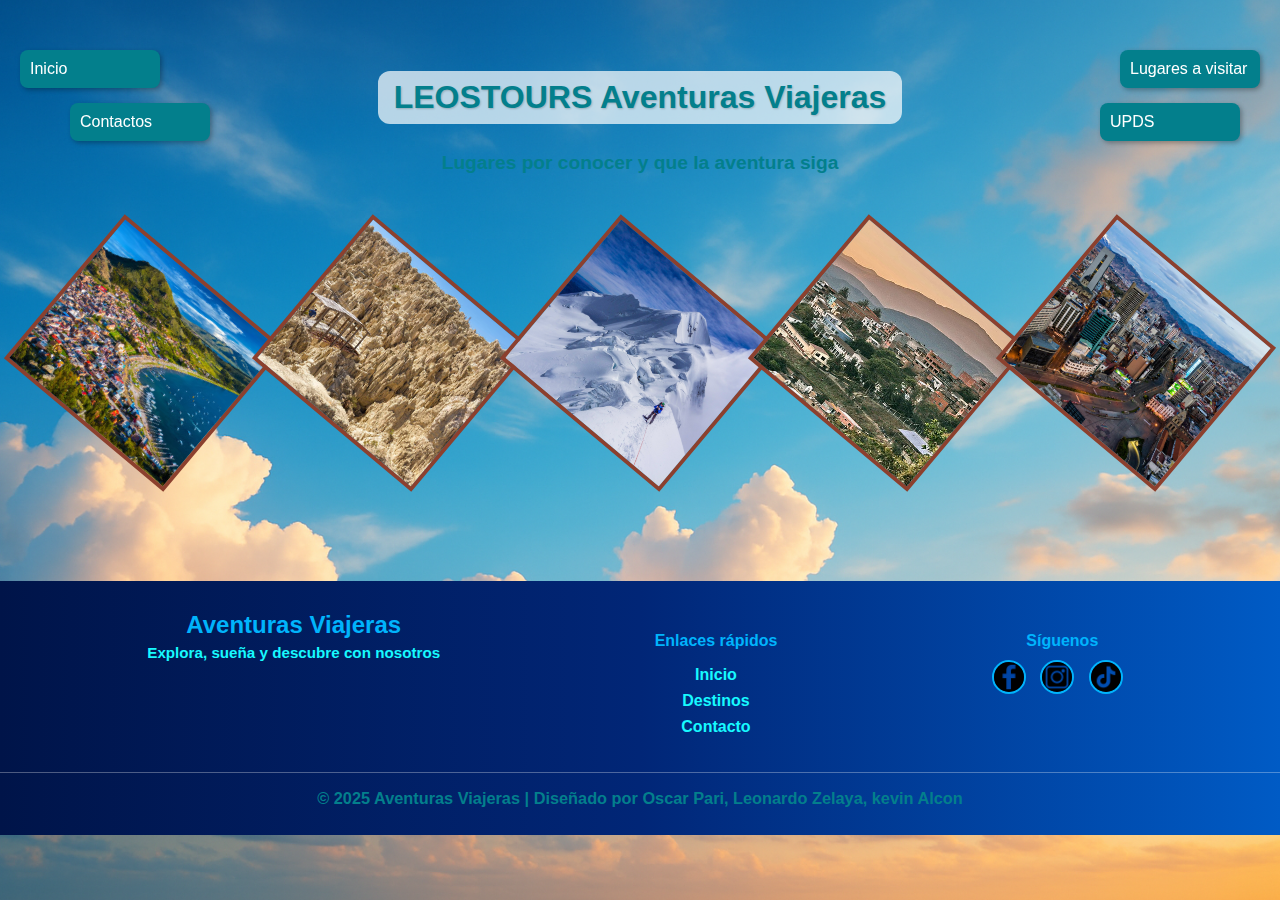
<file: index.html>
<!DOCTYPE html>
<html lang="es">
<head>
  <meta charset="UTF-8">
  <meta name="viewport" content="width=device-width, initial-scale=1.0"/>
  <title>Aventuras Viajeras</title>
  <link rel="stylesheet" href="style.css">
</head>
<body>

<div class="menu-graditas-izq">
  <a href="index.html">Inicio</a>
  <a href="contactos.html">Contactos</a>
</div>

<div class="menu-graditas-der">
  <a href="LugaresVisitar.html">Lugares a visitar</a>
  <a href="https://www.upds.edu.bo/carrera/ingenieria-de-sistemas-la-paz/">UPDS</a>
</div>

<div class="contenido">
  <h1>LEOSTOURS Aventuras Viajeras</h1>
  <p>Lugares por conocer y que la aventura siga</p><br><br>
  <div class="collage">
    <div class="imagen-con-nombre">
      <a href="copacabana.html">
        <img src="imagenes/imagenes index/paisaje 1.jpg" alt="Copacabana" class="rombo">
      </a>
      <div class="nombre-lugar">Copacabana</div>
    </div>
    
    <div class="imagen-con-nombre">
      <a href="valledelaluna.html">
        <img src="imagenes/imagenes index/paisaje 2.jpg" alt="Valle de la Luna" class="rombo">
      </a>
      <div class="nombre-lugar">Valle de la Luna</div>
    </div>
  
    <div class="imagen-con-nombre">
      <a href="illimani.html">
        <img src="imagenes/imagenes index/paisaje 3.jpg" alt="Illimani" class="rombo">
      </a>
      <div class="nombre-lugar">Illimani</div>
    </div>
  
    <div class="imagen-con-nombre">
      <a href="coroico.html">
        <img src="imagenes/imagenes index/paisaje 4.jpg" alt="Coroico" class="rombo">
      </a>
      <div class="nombre-lugar">Coroico</div>
    </div>
  
    <div class="imagen-con-nombre">
      <a href="centro.html">
        <img src="imagenes/imagenes index/centro.jpeg" alt="CENTRO" class="rombo">
      </a>
      <div class="nombre-lugar">La paz</div>
    </div>
  </div>

  <footer class="footer">
    <div class="footer-container">
      <div class="footer-logo">
        <h2>Aventuras Viajeras</h2>
        <p>Explora, sueña y descubre con nosotros</p>
      </div>
  
      <div class="footer-links">
        <h4>Enlaces rápidos</h4>
        <ul>
          <li><a href="index.html">Inicio</a></li>
          <li><a href="Lugaresvisitar.html">Destinos</a></li>
          <li><a href="contactos.html">Contacto</a></li>
        </ul>
      </div>
  
      <div class="footer-social">
        <h4>Síguenos</h4>
        <div class="social-icons">
          <a href="https://www.facebook.com/?locale=es_LA" target="_blank"><img src="imagenes/iconos/facebook.png" alt="Facebook"></a>
          <a href="https://www.instagram.com/TuPaginaDeViajes" target="_blank"><img src="imagenes/iconos/instagram.png" alt="Instagram"></a>
          <a href="https://www.tiktok.com/@TuPaginaDeViajes" target="_blank"><img src="imagenes/iconos/tik-tok.png" alt="TikTok"></a>
        </div>
      </div>
    </div>
  
    <div class="footer-bottom">
      <p>© 2025 Aventuras Viajeras | Diseñado por Oscar Pari, Leonardo Zelaya, kevin Alcon</p>
    </div>
  </footer>
  
</body>
</html>
</file>
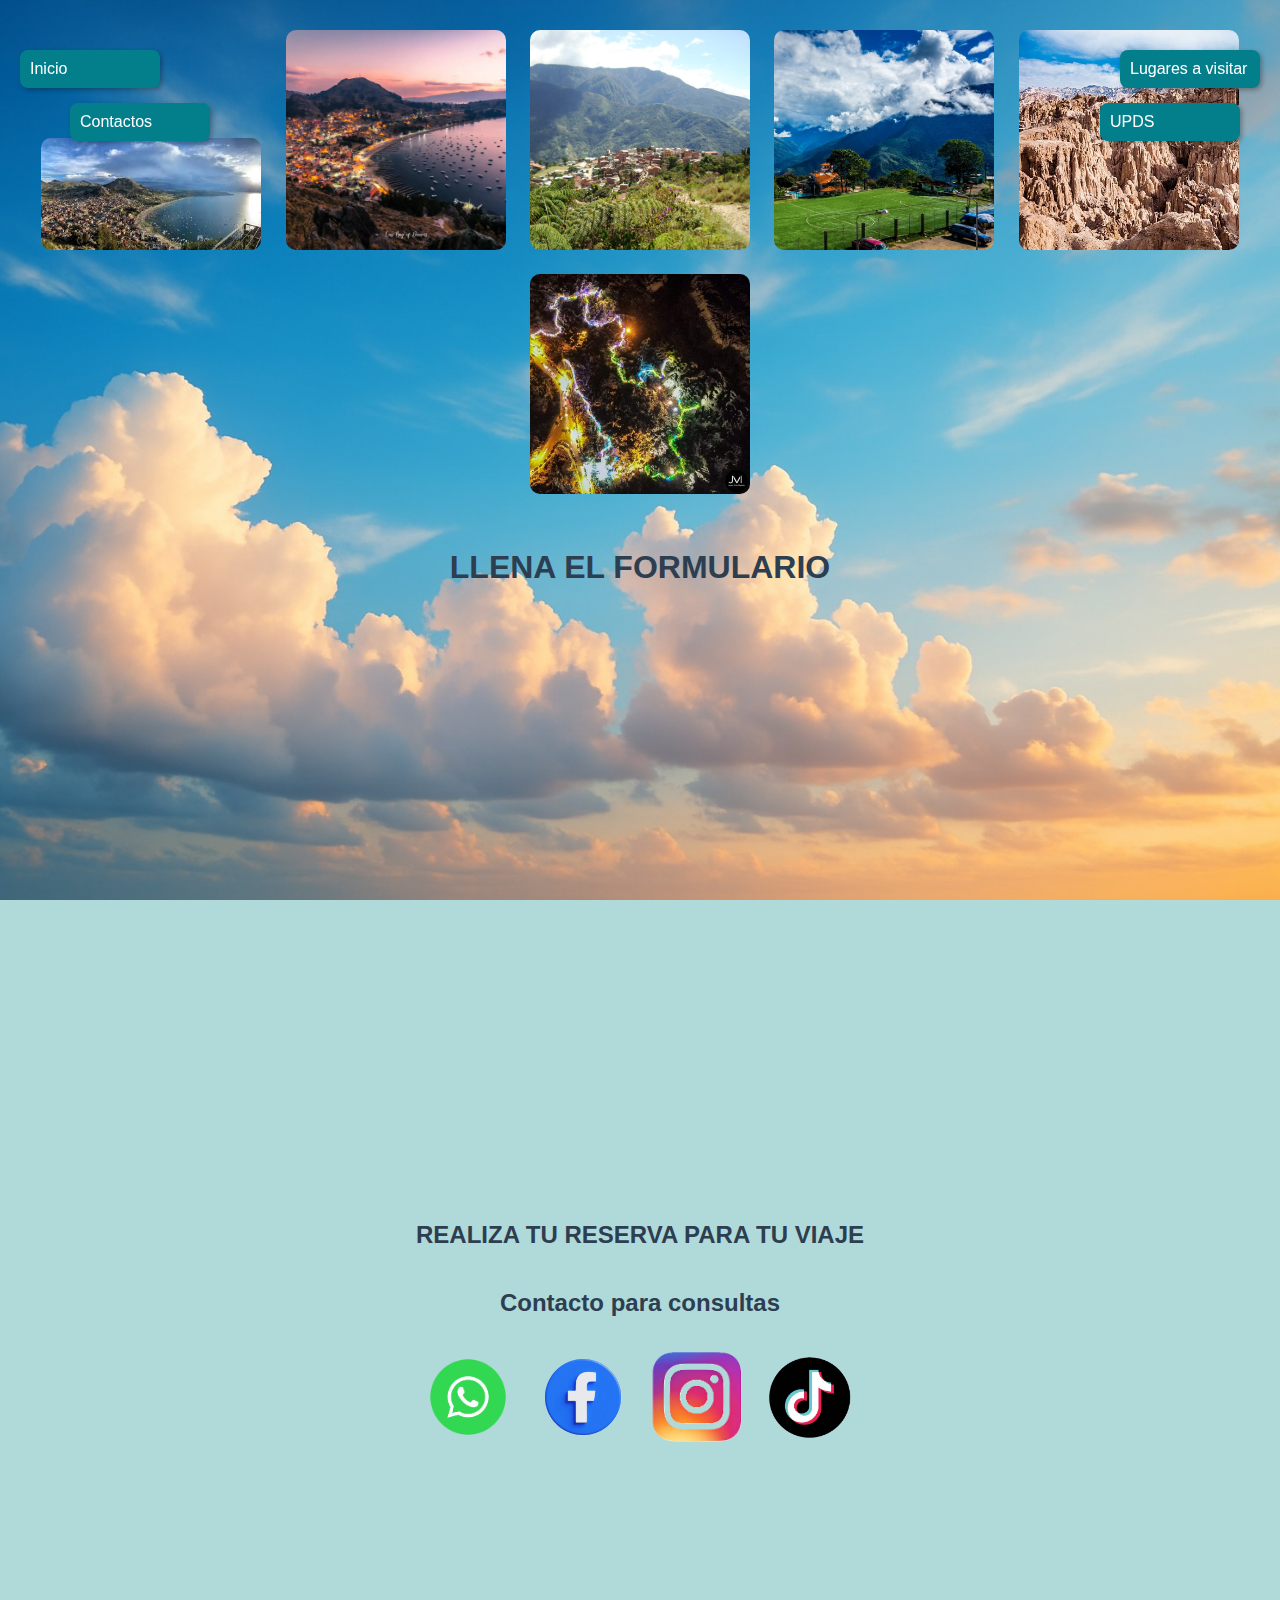
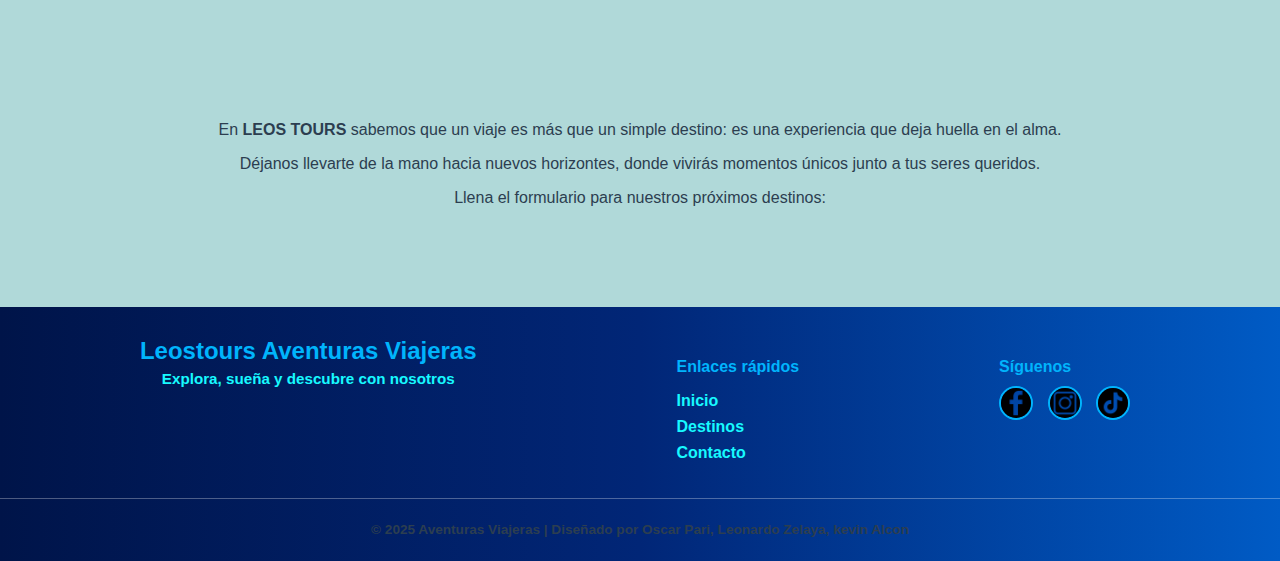
<file: contactos.html>
<!DOCTYPE html>
<html lang="es">
<head>
  <meta charset="UTF-8" />
  <meta name="viewport" content="width=device-width, initial-scale=1.0"/>
  <title>LEOS TOURS - Reserva tu Viaje</title>
  <link rel="stylesheet" href="fondo.css" />
  <!--bootstrap-->
  
</head>

<body>
  <div id="mi-encabezado"></div>

  <script>
    fetch('header.html')
      .then(res => res.text())
      .then(data => {
        document.getElementById('mi-encabezado').innerHTML = data;
      });
  </script>
  <div class="sec-1">
    <img src="imagenes/copacabana.jpeg" width="220px" alt="Copacabana" />
    <img src="imagenes/copacabana_noche.jpg" width="220px" alt="Copacabana noche" />
    <img src="imagenes/COROICO.jpg" width="220px" alt="Coroico" />
    <img src="imagenes/chancha coroico.jpg" width="220px" alt="Chancha Coroico" />
    <img src="imagenes/valle de luna.jpg" width="220px" alt="Valle de la Luna" />
    <img src="imagenes/valle de la luna noche.jpg" width="220px" alt="Valle de la Luna noche" />
  </div>



  <h1 style="text-align: center;">LLENA EL FORMULARIO</h1>

  <form action="#" method="POST">
  <label for="nombre">Nombre</label>
  <input id="nombre" name="nombre" type="text" placeholder="Ingrese su nombre" required />

  <label for="telefono">Teléfono</label>
  <input id="telefono" name="telefono" type="tel" placeholder="Ingrese su número de teléfono" pattern="[0-9]+" required />

  <label for="email">Correo electrónico</label>
  <input id="email" name="email" type="email" placeholder="Ingrese su correo electrónico" required />

  <label for="destino">Destino deseado</label>
  <select id="destino" name="destino" required>
    <option value="" disabled selected>Seleccione un destino</option>
    <option value="coroico">Coroico</option>
    <option value="valle_de_la_luna">Valle de la Luna</option>
    <option value="copacabana">Copacabana</option>
  </select>

  <label for="mensaje">Mensaje</label>
  <textarea id="mensaje" name="mensaje" rows="5" placeholder="Ingrese un mensaje opcional..."></textarea>

  <input type="submit" value="Reservar" />
</form>

 <div class="sec-2">
  <div class="contacto-redes">
    <h2>REALIZA TU RESERVA PARA TU VIAJE</h2>
    <h2>Contacto para consultas</h2>

    <div class="iconos-redes">
      <a href="https://wa.me/59174267707" target="_blank" title="Escríbenos por WhatsApp">
        <img src="imagenes/whatsapp.png" alt="WhatsApp" />
      </a>

      <a href="https://www.facebook.com/updsLPZ" target="_blank" title="Visítanos en Facebook">
        <img src="imagenes/Facebook1.png" alt="Facebook" />
      </a>

      <a href="https://www.instagram.com" target="_blank" title="Síguenos en Instagram">
        <img src="imagenes/Instagram.png" alt="Instagram" />
      </a>

      <a href="https://www.tiktok.com" target="_blank" title="Míranos en TikTok">
        <img src="imagenes/Tiktok.png" alt="TikTok" />
      </a>
    </div>
  </div>

</div>
    <div style="text-align: right;">
      <iframe 
  src="https://www.google.com/maps/embed?pb=!1m18!1m12!1m3!1d3827.255841158133!2d-68.12513439999999!3d-16.5036489!2m3!1f0!2f0!3f0!3m2!1i1024!2i768!4f13.1!3m3!1m2!1s0x915f2066540d5ceb%3A0x643721d1c13d4b2c!2sUniversidad%20Privada%20Domingo%20Savio!5e0!3m2!1ses-419!2sbo!4v1720118410432!5m2!1ses-419!2sbo" 
  width="400" 
  height="250" 
  style="border:0;" 
  allowfullscreen="" 
  loading="lazy" 
  referrerpolicy="no-referrer-when-downgrade">
</iframe>

    </div>
  </div>

  <p style="text-align:center;">En <strong>LEOS TOURS</strong> sabemos que un viaje es más que un simple destino: es una experiencia que deja huella en el alma.</p>
  <p style="text-align:center;">Déjanos llevarte de la mano hacia nuevos horizontes, donde vivirás momentos únicos junto a tus seres queridos.</p>
  <p style="text-align:center;">Llena el formulario para nuestros próximos destinos:</p>

 

<div id="mi-footer"></div>

<script>
  fetch('footer.html')
    .then(res => res.text())
    .then(data => {
      document.getElementById('mi-footer').innerHTML = data;
    });
</script>
</body>
</html>
</file>
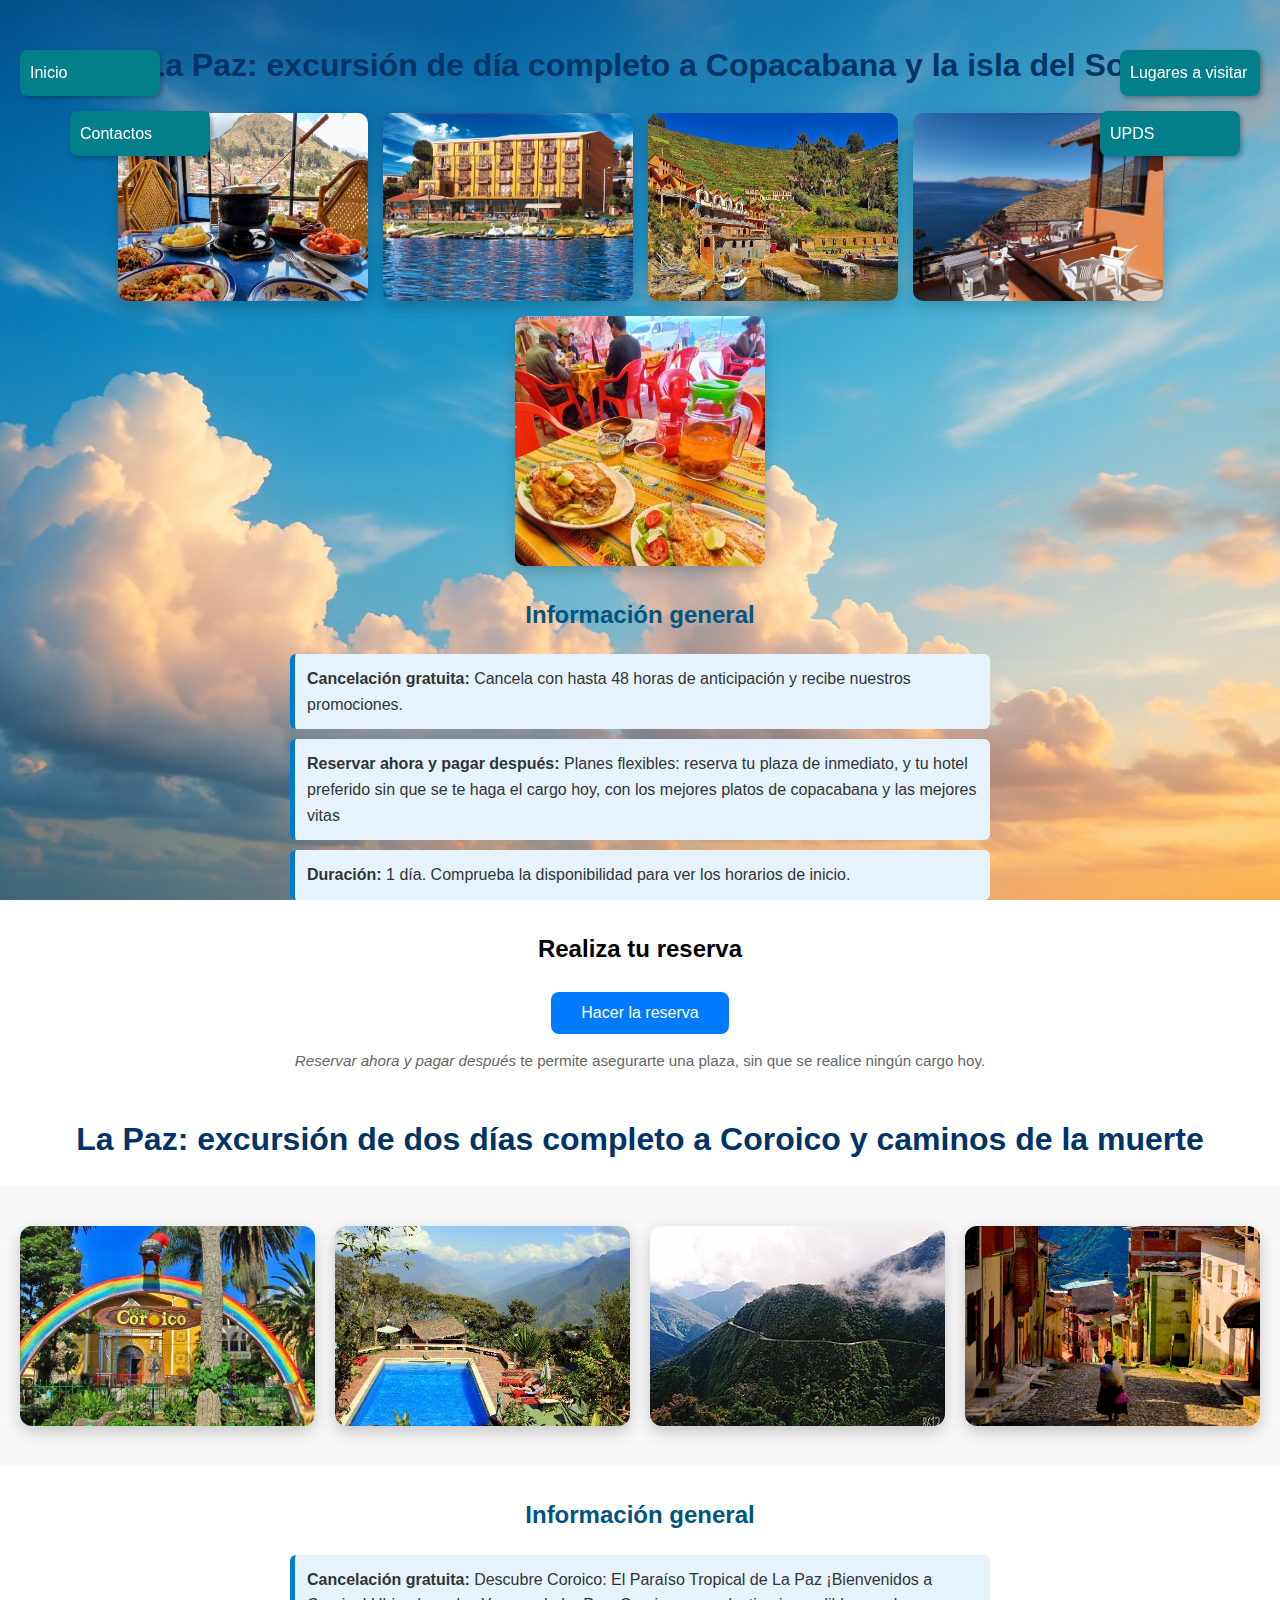
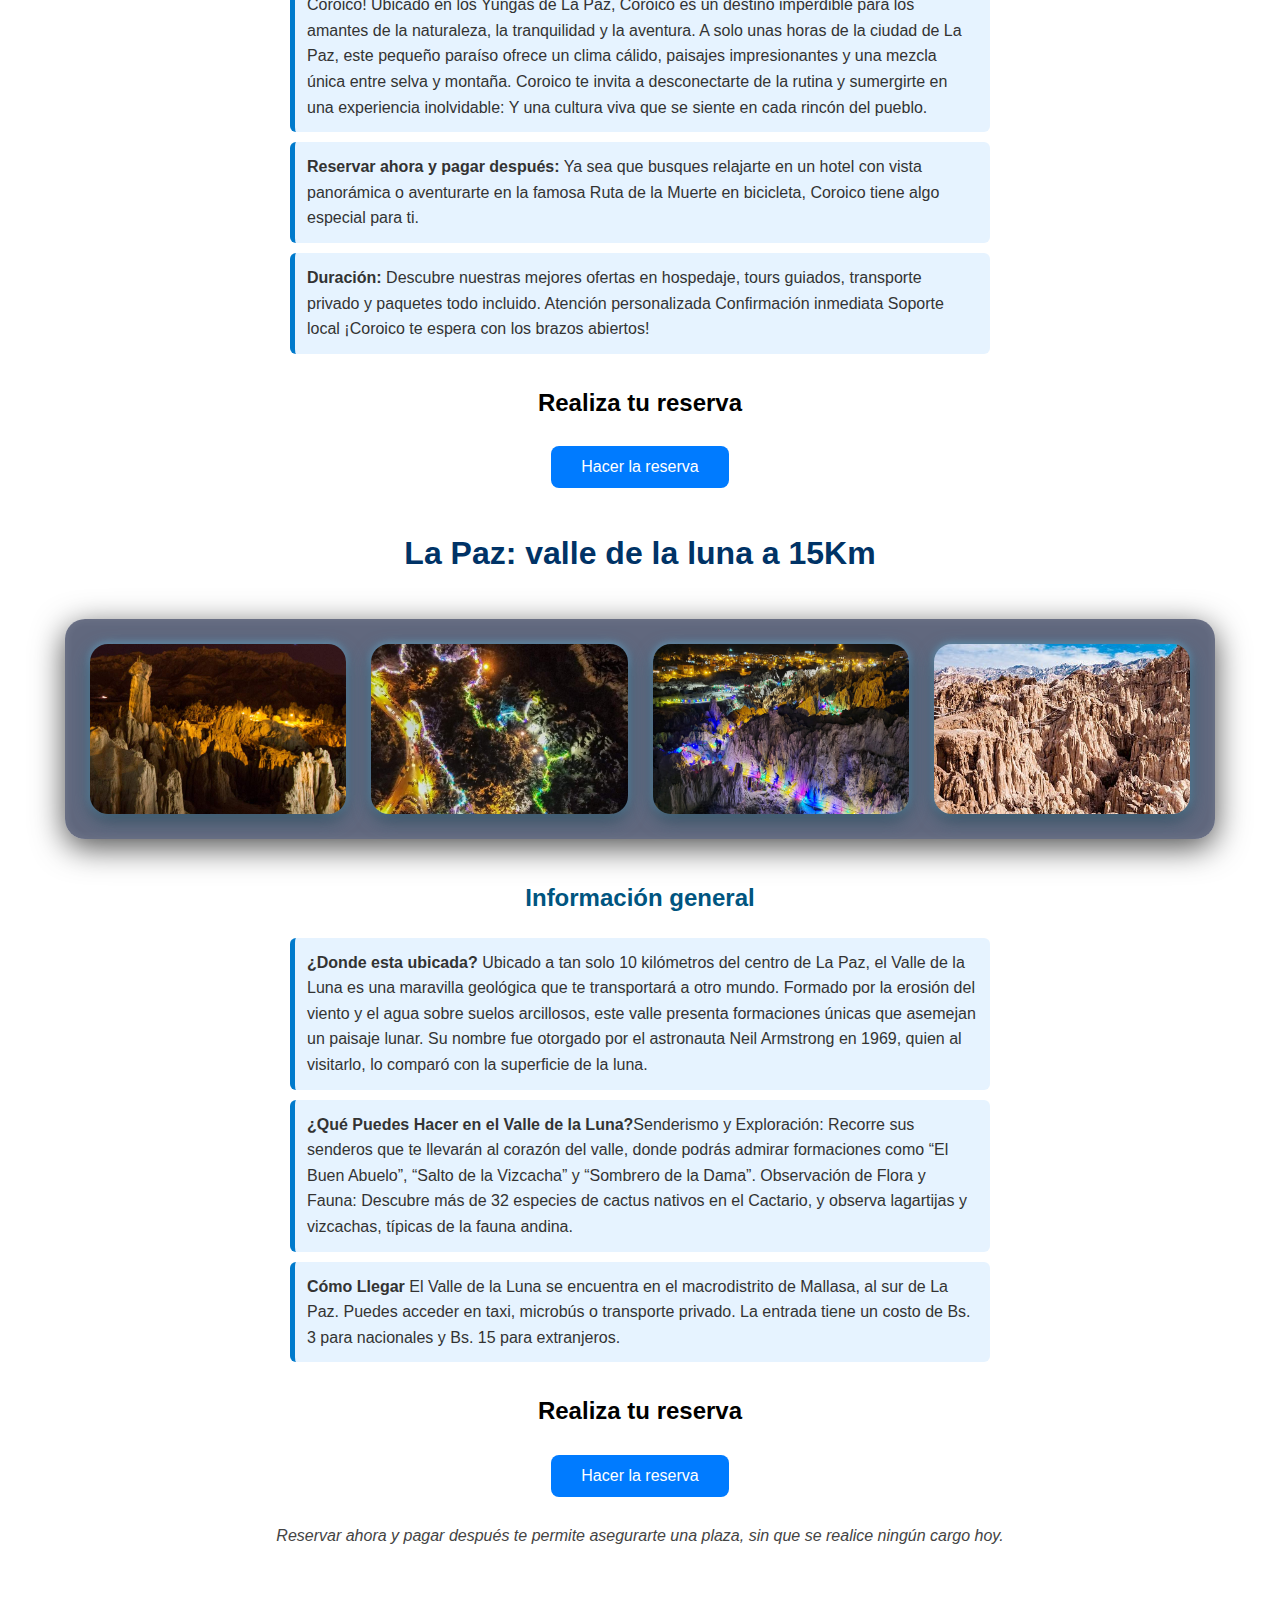
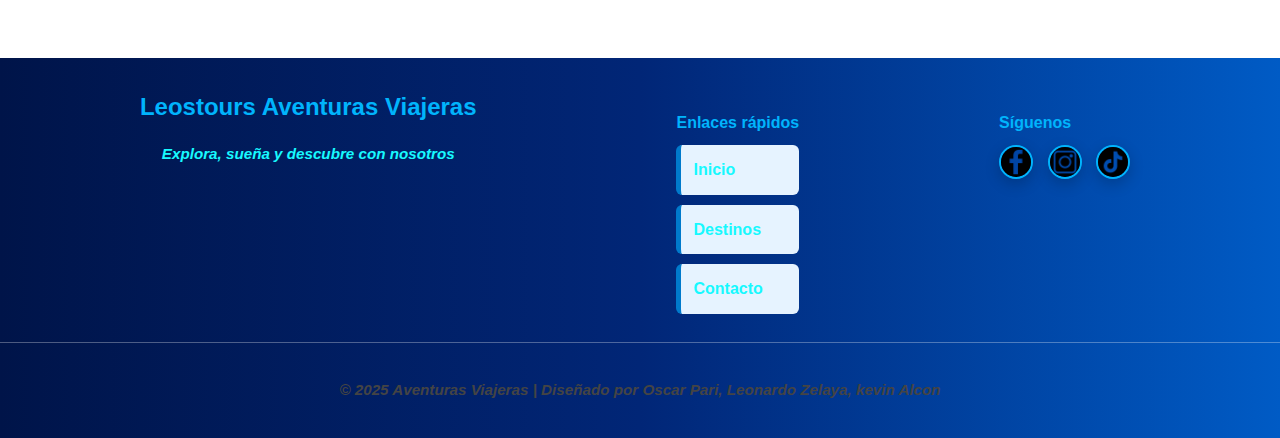
<file: LugaresVisitar.html>
<!DOCTYPE html>
<html lang="es">
<head>
  <meta charset="UTF-8">
  <meta name="viewport" content="width=device-width, initial-scale=1.0">
  <title>Excursión a Copacabana</title>
  <link rel="stylesheet" href="Lugares.css">
  <!--bootstrap-->
</head>

<body>
<div id="mi-encabezado"></div>

  <script>
    fetch('header.html')
      .then(res => res.text())
      .then(data => {
        document.getElementById('mi-encabezado').innerHTML = data;
      });
  </script>
  <h1>La Paz: excursión de día completo a Copacabana y la isla del Sol</h1>
  <!-- Imágenes -->
  <div class="galeria-flex">

    <img src="imagenes/comida-lago-titicaca-bolivia.jpg" alt="comida-lago-titicaca-bolivia" width="300">
    <img src="imagenes/hotel-estelar-del-titicaca.jpg" alt="hotel-estelar-del-titicaca" width="300">
    <img src="imagenes/Isla-del-Sol-Bolivia.jpg" alt="Isla-del-Sol-Bolivia" width="300">
    <img src="imagenes/Isla-del-Sol-Bolivia-vista.jpg" alt="Vista isla" width="300">
    <img src="imagenes/trucha2.jpeg" alt="trucha2" width="300">
  </div>

  <h2>Información general</h2>

  <ul>
    <li><strong>Cancelación gratuita:</strong> Cancela con hasta 48 horas de anticipación y recibe nuestros promociones.</li>
    <li><strong>Reservar ahora y pagar después:</strong> Planes flexibles: reserva tu plaza de inmediato, y tu hotel preferido sin que se te haga el cargo hoy, con los mejores platos de copacabana y las mejores vitas</li>
    <li><strong>Duración:</strong> 1 día. Comprueba la disponibilidad para ver los horarios de inicio.</li>
  </ul>

  <!-- Precio y disponibilidad -->
  <h3>Realiza tu reserva</h3>
  <button onclick="location.href='contactos.html'">Hacer la reserva</button>

  <p><em>Reservar ahora y pagar después</em> te permite asegurarte una plaza, sin que se realice ningún cargo hoy.</p>


  <h1>La Paz: excursión de dos días completo a Coroico y caminos de la muerte</h1>

  <!-- Imágenes -->
  <div class="galeria-coroico">
  <img src="imagenes/Coroico-arco-iris.jpg" alt="Arco iris en Coroico">
  <img src="imagenes/hotel picina.jpg" alt="Piscina del hotel">
  <img src="imagenes/Camino_de_la_Muerte_-_Coroico.jpg" alt="Camino de la Muerte">
  <img src="imagenes/coroico-calles.jpg" alt="Calles de Coroico">
</div>

  <h2>Información general</h2>

  <ul>
    <li><strong>Cancelación gratuita:</strong> Descubre Coroico: El Paraíso Tropical de La Paz
¡Bienvenidos a Coroico! Ubicado en los Yungas de La Paz, Coroico es un destino imperdible para los amantes de la naturaleza, la tranquilidad y la aventura. A solo unas horas de la ciudad de La Paz, este pequeño paraíso ofrece un clima cálido, paisajes impresionantes y una mezcla única entre selva y montaña.
Coroico te invita a desconectarte de la rutina y sumergirte en una experiencia inolvidable:
Y una cultura viva que se siente en cada rincón del pueblo.</li>
    <li><strong>Reservar ahora y pagar después:</strong> Ya sea que busques relajarte en un hotel con vista panorámica o aventurarte en la famosa Ruta de la Muerte en bicicleta, Coroico tiene algo especial para ti.</li>
    <li><strong>Duración:</strong> Descubre nuestras mejores ofertas en hospedaje, tours guiados, transporte privado y paquetes todo incluido.
Atención personalizada
Confirmación inmediata
Soporte local

¡Coroico te espera con los brazos abiertos!</li>
  </ul>

  <!-- Precio y disponibilidad -->
  <h3>Realiza tu reserva</h3>
  <button onclick="location.href='contactos.html'">Hacer la reserva</button>
  
<h1>La Paz: valle de la luna a 15Km</h1>

  <!-- Imágenes -->
  <div class="galeria-luna">
  <img src="imagenes/valle de la luna noche..jpg" alt="valle noche">
  <img src="imagenes/valle de la luna noche.jpg" alt="noche">
  <img src="imagenes/valle de la luna noche2.jpg" alt="vallenoche">
  <img src="imagenes/valle de luna.jpg" alt="valle de la luna">
</div>

  <h2>Información general</h2>

  <ul>
    <li><strong>¿Donde esta ubicada?</strong> Ubicado a tan solo 10 kilómetros del centro de La Paz, el Valle de la Luna es una maravilla geológica que te transportará a otro mundo. Formado por la erosión del viento y el agua sobre suelos arcillosos, este valle presenta formaciones únicas que asemejan un paisaje lunar. Su nombre fue otorgado por el astronauta Neil Armstrong en 1969, quien al visitarlo, lo comparó con la superficie de la luna.</li>
    <li><strong>¿Qué Puedes Hacer en el Valle de la Luna?</strong>Senderismo y Exploración: Recorre sus senderos que te llevarán al corazón del valle, donde podrás admirar formaciones como “El Buen Abuelo”, “Salto de la Vizcacha” y “Sombrero de la Dama”. Observación de Flora y Fauna: Descubre más de 32 especies de cactus nativos en el Cactario, y observa lagartijas y vizcachas, típicas de la fauna andina. </li>
    <li><strong>Cómo Llegar</strong> El Valle de la Luna se encuentra en el macrodistrito de Mallasa, al sur de La Paz. Puedes acceder en taxi, microbús o transporte privado. La entrada tiene un costo de Bs. 3 para nacionales y Bs. 15 para extranjeros.</li>
  </ul>

  <!-- Precio y disponibilidad -->
  <h3>Realiza tu reserva</h3>
  <button onclick="location.href='contactos.html'">Hacer la reserva</button>

  <p><em>Reservar ahora y pagar después</em> te permite asegurarte una plaza, sin que se realice ningún cargo hoy.</p>

<div id="mi-footer"></div>

<script>
  fetch('footer.html')
    .then(res => res.text())
    .then(data => {
      document.getElementById('mi-footer').innerHTML = data;
    });
</script>


</body>

</html>
</file>
<file: style.css>
body {
  margin: 0;
  font-family: sans-serif;
  background: url('imagenes/nubes.png') no-repeat center center fixed;
  background-size: cover;
}

/* Menús con colores de la paleta */
.menu-graditas-izq a,
.menu-graditas-der a {
  display: block;
  width: 120px;
  padding: 10px;
  background: #037F8C; /* azul petróleo fuerte */
  color: white;
  text-decoration: none;
  border-radius: 8px;
  box-shadow: 2px 2px 5px rgba(0,0,0,0.3);
  position: relative;
  margin-bottom: 5px;
  transition: background 0.3s;
}

/* Efecto hover con otro color de la paleta */
.menu-graditas-izq a:hover,
.menu-graditas-der a:hover {
  background: #03A6A6; /* turquesa */
}

.menu-graditas-izq {
  position: fixed;
  top: 50px;
  left: 20px;
}
.menu-graditas-izq a:nth-child(1) { left: 0; top: 0; }
.menu-graditas-izq a:nth-child(2) { left: 50px; top: 10px; }

.menu-graditas-der {
  position: fixed;
  top: 50px;
  right: 20px;
}
.menu-graditas-der a:nth-child(1) { right: 0; top: 0; }
.menu-graditas-der a:nth-child(2) { right: 20px; top: 10px; }

.contenido {
  text-align: center;
  padding-top: 50px;
  left: 50%;
}

.contenido h1 {
  color: #037F8C;
  background: rgba(255, 255, 255, 0.7); /* aumenta opacidad para mayor contraste */
  display: inline-block;
  padding: 8px 16px; /* más padding para hacerlo más elegante */
  border-radius: 12px; /* esquinas más suaves */
  text-shadow: 1px 1px 2px rgba(0,0,0,0.2); /* sombra gris tenue para realce */
  font-size: 2em; /* aumenta tamaño si deseas mayor impacto */
}

.contenido p {
  color:#037F8C; /* mantiene tu turquesa distintivo */
  font-weight: bold; /* más impacto visual */
  font-size: 1.2em; /* ligeramente más grande y legible */
  background: none; /* elimina fondo para limpieza */
  padding: 0; /* elimina relleno innecesario */
  margin-top: 6px; /* espacio pequeño debajo del título */
}

.collage {
  display: flex;
  justify-content: center;
  flex-wrap: wrap;
  gap: 20px;
  padding: 20px;
}

/* Bordes de imágenes con marrón ladrillo */
.collage img {
  width: 200px;
  height: 180px;
  object-fit: cover;
  margin: 10px;
  border: 4px solid #8C402E; /* marrón ladrillo */
  transition: transform 0.3s, border-color 0.3s;
}

.collage img:hover {
  transform: scale(1.2);
  border-color: #F2A88D; /* durazno claro al pasar el mouse */
}

.rombo {
  transform: rotate(40deg);
}

.imagen-con-nombre {
  position: relative;
  display: inline-block;
}

.nombre-lugar {
  position: absolute;
  bottom: -35px; /* debajo de la imagen */
  left: 50%;
  transform: translateX(-50%);
  background-color: #03A6A6; /* turquesa para resaltar */
  color: white;
  font-weight: bold;
  padding: 5px 10px;
  border-radius: 6px;
  opacity: 0;
  transition: opacity 0.3s ease;
  white-space: nowrap;
  pointer-events: none;
  z-index: 1;
}

.imagen-con-nombre:hover .nombre-lugar {
  opacity: 1;
}

.footer {
  background: linear-gradient(90deg, #001449, #012677, #005bc5); /* degradado con color1 a color3 */
  color: #17f9ff; /* celeste fuerte para los textos */
  padding: 30px 0 10px 0;
  margin-top: 100px;
  font-weight: bold;
}

.footer-container {
  display: flex;
  justify-content: space-around;
  flex-wrap: wrap;
  max-width: 1200px;
  margin: 0 auto;
  padding: 0 20px;
}

.footer-logo h2 {
  margin: 0;
  color: #00b4fc; /* color4 para el título del logo */
}

.footer-logo p {
  margin-top: 5px;
  font-size: 0.95em;
  color: #17f9ff; /* color5 para descripción clara */
}

.footer-links h4,
.footer-social h4 {
  margin-bottom: 10px;
  color: #00b4fc; /* color4 para títulos de secciones */
}

.footer-links ul {
  list-style: none;
  padding: 0;
}

.footer-links li {
  margin-bottom: 8px;
}

.footer-links a {
  color: #17f9ff; /* color5 para enlaces */
  text-decoration: none;
}

.footer-links a:hover {
  text-decoration: underline;
}

.footer-social .social-icons a {
  display: inline-block;
  margin-right: 10px;
}

.footer-social .social-icons img {
  width: 30px;
  height: 30px;
  border-radius: 50%;
  border: 2px solid #00b4fc; /* color4 para borde de iconos */
  transition: transform 0.3s, border-color 0.3s;
}

.footer-social .social-icons img:hover {
  transform: scale(1.2);
  border-color: #17f9ff; /* cambia a color5 al pasar el mouse */
}

.footer-bottom {
  text-align: center;
  margin-top: 20px;
  border-top: 1px solid rgba(255,255,255,0.3);
  padding-top: 10px;
  font-size: 0.85em;
}
</file>
<file: fondo.css>
/* Estilo general del cuerpo */
body {
  font-family: Verdana, Geneva, Tahoma, sans-serif;
  
  margin: 0;
  padding: 0;
  
}
 
body {
  margin: 0;
  font-family: sans-serif;
  background: url('imagenes/fondo\ de\ pantalla.jpeg') no-repeat center center fixed;
  background-color: #b0d9d9;
  background-size: cover;
}


/* Galería de imágenes */
.sec-1 {
  text-align: center;
  padding: 20px;
}

.sec-1 img {
  margin: 10px;
  border-radius: 10px;
  transition: transform 0.3s ease;
}

.sec-1 img:hover {
  transform: scale(1.05);
}

/* Títulos y textos centrados */
h1, h2, h3, p {
  text-align: center;
  color: #2c3e50;
}

form {
  max-width: 400px;
  margin: 20px auto;
  padding: 25px;
  background: #037f8c;
  border-radius: 10px;
  box-shadow: 0 4px 12px rgba(0,0,0,0.1);
  font-family: 'Segoe UI', Tahoma, Geneva, Verdana, sans-serif;
  opacity: 0;
  transform: translateY(20px);
  animation: fadeInUp 0.8s forwards ease-out;
}

@keyframes fadeInUp {
  to {
    opacity: 1;
    transform: translateY(0);
  }
}

form label {
  display: block;
  margin-bottom: 8px;
  font-weight: 600;
  color: #333;
  opacity: 0;
  transform: translateX(-20px);
  animation: slideInLeft 0.6s forwards ease-out;
}

form label:nth-of-type(1) {
  animation-delay: 0.1s;
}
form label:nth-of-type(2) {
  animation-delay: 0.2s;
}
form label:nth-of-type(3) {
  animation-delay: 0.3s;
}
form label:nth-of-type(4) {
  animation-delay: 0.4s;
}
form label:nth-of-type(5) {
  animation-delay: 0.5s;
}

@keyframes slideInLeft {
  to {
    opacity: 1;
    transform: translateX(0);
  }
}

form input[type="text"],
form input[type="tel"],
form input[type="email"],
form select,
form textarea {
  width: 100%;
  padding: 10px 12px;
  margin-bottom: 18px;
  border: 1.8px solid #ccc;
  border-radius: 6px;
  font-size: 15px;
  transition: border-color 0.3s ease, box-shadow 0.3s ease;
  box-sizing: border-box;
  opacity: 0;
  transform: translateX(20px);
  animation: slideInRight 0.6s forwards ease-out;
}

form input[type="text"]:focus,
form input[type="tel"]:focus,
form input[type="email"]:focus,
form select:focus,
form textarea:focus {
  border-color: #4a90e2;
  outline: none;
  box-shadow: 0 0 6px rgba(74,144,226,0.5);
}

form input[type="text"]:nth-of-type(1),
form input[type="tel"]:nth-of-type(2),
form input[type="email"]:nth-of-type(3),
form select:nth-of-type(4),
form textarea:nth-of-type(5) {
  animation-delay: 0.7s;
}

@keyframes slideInRight {
  to {
    opacity: 1;
    transform: translateX(0);
  }
}

form textarea {
  resize: vertical;
  min-height: 100px;
}

form input[type="submit"] {
  background-color: #4a90e2;
  color: white;
  font-weight: 700;
  border: none;
  padding: 12px 0;
  width: 100%;
  border-radius: 8px;
  cursor: pointer;
  font-size: 16px;
  transition: background-color 0.3s ease, transform 0.3s ease;
  opacity: 0;
  transform: scale(0.9);
  animation: popIn 0.6s forwards ease-out;
  animation-delay: 1.1s;
}

form input[type="submit"]:hover {
  background-color: #357abd;
  transform: scale(1.05);
}

@keyframes popIn {
  to {
    opacity: 1;
    transform: scale(1);
  }
}


form label {
  display: block;
  margin-bottom: 5px;
  font-weight: bold;
  color: #000000;
}

form input,
form textarea {
  width: 100%;
  padding: 10px;
  margin-bottom: 15px;
  border: 1px solid #ccc;
  border-radius: 8px;
  font-size: 14px;
  box-sizing: border-box;
}

/* Botón de envío */
form input[type="submit"] {
  background-color: #03a6a6;
  color: white;
  border: none;
  padding: 12px;
  font-size: 16px;
  border-radius: 8px;
  cursor: pointer;
  transition: background-color 0.3s ease;
}

form input[type="submit"]:hover {
  background-color: #2980b9;
}

/* Sección de contacto y mapa */

iframe {
  width: 100%;
  height: 250px;
  border: none;
  border-radius: 10px;
}

/* Adaptación para móviles */
@media (max-width: 768px) {
  .sec-2 {
    flex-direction: column;
    align-items: center;
  }

  .sec-2 > div {
    width: 100%;
    text-align: center;
  }
}

/* Animación para destinos */
@keyframes subirSuave {
  0% {
    opacity: 0;
    transform: translateY(30px);
  }
  100% {
    opacity: 1;
    transform: translateY(0);
  }
}

.destino {
  text-align: center;
  font-size: 24px;
  margin-top: 15px;
  animation: subirSuave 1s ease-out forwards;
  opacity: 0; /* para que no se vea hasta que la animación termine */
}

/* Animación escalonada para cada uno */
.destino:nth-child(1) {
  animation-delay: 0.3s;
}
.destino:nth-child(2) {
  animation-delay: 0.6s;
}
.destino:nth-child(3) {
  animation-delay: 0.9s;
}

/* Animación de derecha a izquierda */
@keyframes derechaIzquierda {
  0% {
    opacity: 0;
    transform: translateX(50px);
  }
  100% {
    opacity: 1;
    transform: translateX(0);
  }
}

.destino {
  text-align: center;
  font-size: 24px;
  margin-top: 15px;
  opacity: 0;
  animation: derechaIzquierda 1s ease-out forwards;
}

/* Retraso para efecto en cascada */
.destino:nth-of-type(1) {
  animation-delay: 0.3s;
}

.destino:nth-of-type(2) {
  animation-delay: 0.6s;
}

.destino:nth-of-type(3) {
  animation-delay: 0.9s;
}

.contacto-redes {
  display: flex;
  flex-direction: column;
  align-items: center;
  text-align: center;
}

.iconos-redes {
  display: flex;
  justify-content: center;
  flex-wrap: wrap;
  gap: 15px;
  margin-top: 10px;
}

.iconos-redes img {
  width: 100px;
  cursor: pointer;
  transition: transform 0.3s;
}

.iconos-redes img:hover {
  transform: scale(1.1);
}
</file>
<file: Lugares.css>
/* Estilo base del sitio */
body {
  font-family: 'Segoe UI', Tahoma, Geneva, Verdana, sans-serif;
  background: url('imagenes/fondo de pantalla.jpeg') no-repeat center center fixed;
  background-size: cover;
  color: #333;
  margin: 0;
  padding: 0;
  line-height: 1.6;
}

/* Encabezado principal */
h1 {
  text-align: center;
  margin-top: 40px;
  font-size: 2rem;
  color: #003366;
  animation: fadeInDown 1s ease-in-out;
}

/* Subtítulo (reseñas) */
p:first-of-type {
  text-align: center;
  color: #666;
  font-size: 0.95rem;
  animation: fadeIn 2s ease-in;
}

/* Galería de imágenes */
.galeria-flex {
  display: flex;
  flex-wrap: wrap;
  justify-content: center;
  gap: 15px;
  margin: 20px;
}

img {
  width: 250px;
  border-radius: 10px;
  box-shadow: 0 5px 15px rgba(0,0,0,0.2);
  transition: transform 0.3s ease, box-shadow 0.3s ease;
  animation: zoomIn 1s ease;
}

img:hover {
  transform: scale(1.05);
  box-shadow: 0 8px 20px rgba(0,0,0,0.3);
}

/* Sección de información */
h2 {
  text-align: center;
  color: #005580;
  margin-top: 30px;
  animation: fadeInUp 1.2s ease-in-out;
}

ul {
  max-width: 700px;
  margin: auto;
  padding: 0 20px;
  list-style: none;
}

ul li {
  background-color: #e6f3ff;
  border-left: 5px solid #007acc;
  padding: 12px;
  margin: 10px 0;
  border-radius: 6px;
  animation: fadeIn 1s ease-in;
}

/* Precio y botón */
h3 {
  text-align: center;
  color: #000000;
  font-size: 1.5rem;
  margin-top: 30px;
  animation: fadeInUp 1.3s ease-in-out;
}

button {
  display: block;
  margin: 15px auto;
  padding: 12px 30px;
  background-color: #007bff;
  color: white;
  border: none;
  font-size: 1rem;
  border-radius: 8px;
  cursor: pointer;
  transition: background-color 0.3s ease, transform 0.2s ease;
  animation: fadeIn 2s ease;
}

button:hover {
  background-color: #0056b3;
  transform: scale(1.05);
}

/* Nota final */
p:last-of-type {
  text-align: center;
  font-style: italic;
  color: #444;
  padding: 10px 20px;
  animation: fadeIn 2.5s ease;
}

/* ANIMACIONES */
@keyframes fadeIn {
  from { opacity: 0; }
  to   { opacity: 1; }
}

@keyframes fadeInDown {
  from { opacity: 0; transform: translateY(-20px); }
  to   { opacity: 1; transform: translateY(0); }
}

@keyframes fadeInUp {
  from { opacity: 0; transform: translateY(20px); }
  to   { opacity: 1; transform: translateY(0); }
}

@keyframes zoomIn {
  from { opacity: 0; transform: scale(0.9); }
  to   { opacity: 1; transform: scale(1); }
}

/* Galería de Coroico */
.galeria-coroico {
  display: grid;
  grid-template-columns: repeat(auto-fit, minmax(280px, 1fr));
  gap: 20px;
  padding: 40px 20px;
  background-color: #f8f8f8;
}

.galeria-coroico img {
  width: 100%;
  height: 200px;
  object-fit: cover;
  border-radius: 12px;
  box-shadow: 0 6px 16px rgba(0, 0, 0, 0.2);
  transition: transform 0.3s ease, box-shadow 0.3s ease;
}

.galeria-coroico img:hover {
  transform: scale(1.05);
  box-shadow: 0 10px 25px rgba(0, 0, 0, 0.3);
}

/* Galería de Valle de la Luna */
.galeria-luna {
  display: grid;
  grid-template-columns: repeat(auto-fit, minmax(250px, 1fr));
  gap: 25px;
  padding: 25px;
  max-width: 1100px;
  margin: 40px auto;
  background: rgba(30, 40, 71, 0.7);
  backdrop-filter: blur(12px);
  border-radius: 20px;
  box-shadow:
    0 8px 32px rgba(0, 0, 0, 0.7),
    inset 0 0 10px rgba(255, 255, 255, 0.1);
  transition: background 0.5s ease;
}

.galeria-luna img {
  width: 100%;
  height: 170px;
  object-fit: cover;
  border-radius: 18px;
  box-shadow:
    0 6px 18px rgba(0, 0, 0, 0.5),
    0 0 10px rgba(255, 255, 255, 0.1);
  transition: transform 0.4s ease, box-shadow 0.4s ease, filter 0.4s ease;
  cursor: pointer;
  filter: drop-shadow(0 0 0.25rem #66ccffaa);
}

.galeria-luna img:hover {
  transform: scale(1.12) rotate(3deg) translateY(-8px);
  box-shadow:
    0 15px 30px rgba(102, 204, 255, 0.9),
    0 0 25px rgba(102, 204, 255, 0.7);
  filter: drop-shadow(0 0 0.5rem #66ccffdd) brightness(1.15);
  z-index: 10;
}

@media (max-width: 600px) {
  .galeria-luna {
    grid-template-columns: 1fr;
    padding: 15px;
  }

  .galeria-luna img {
    height: 220px;
    border-radius: 15px;
  }
}
</file>
